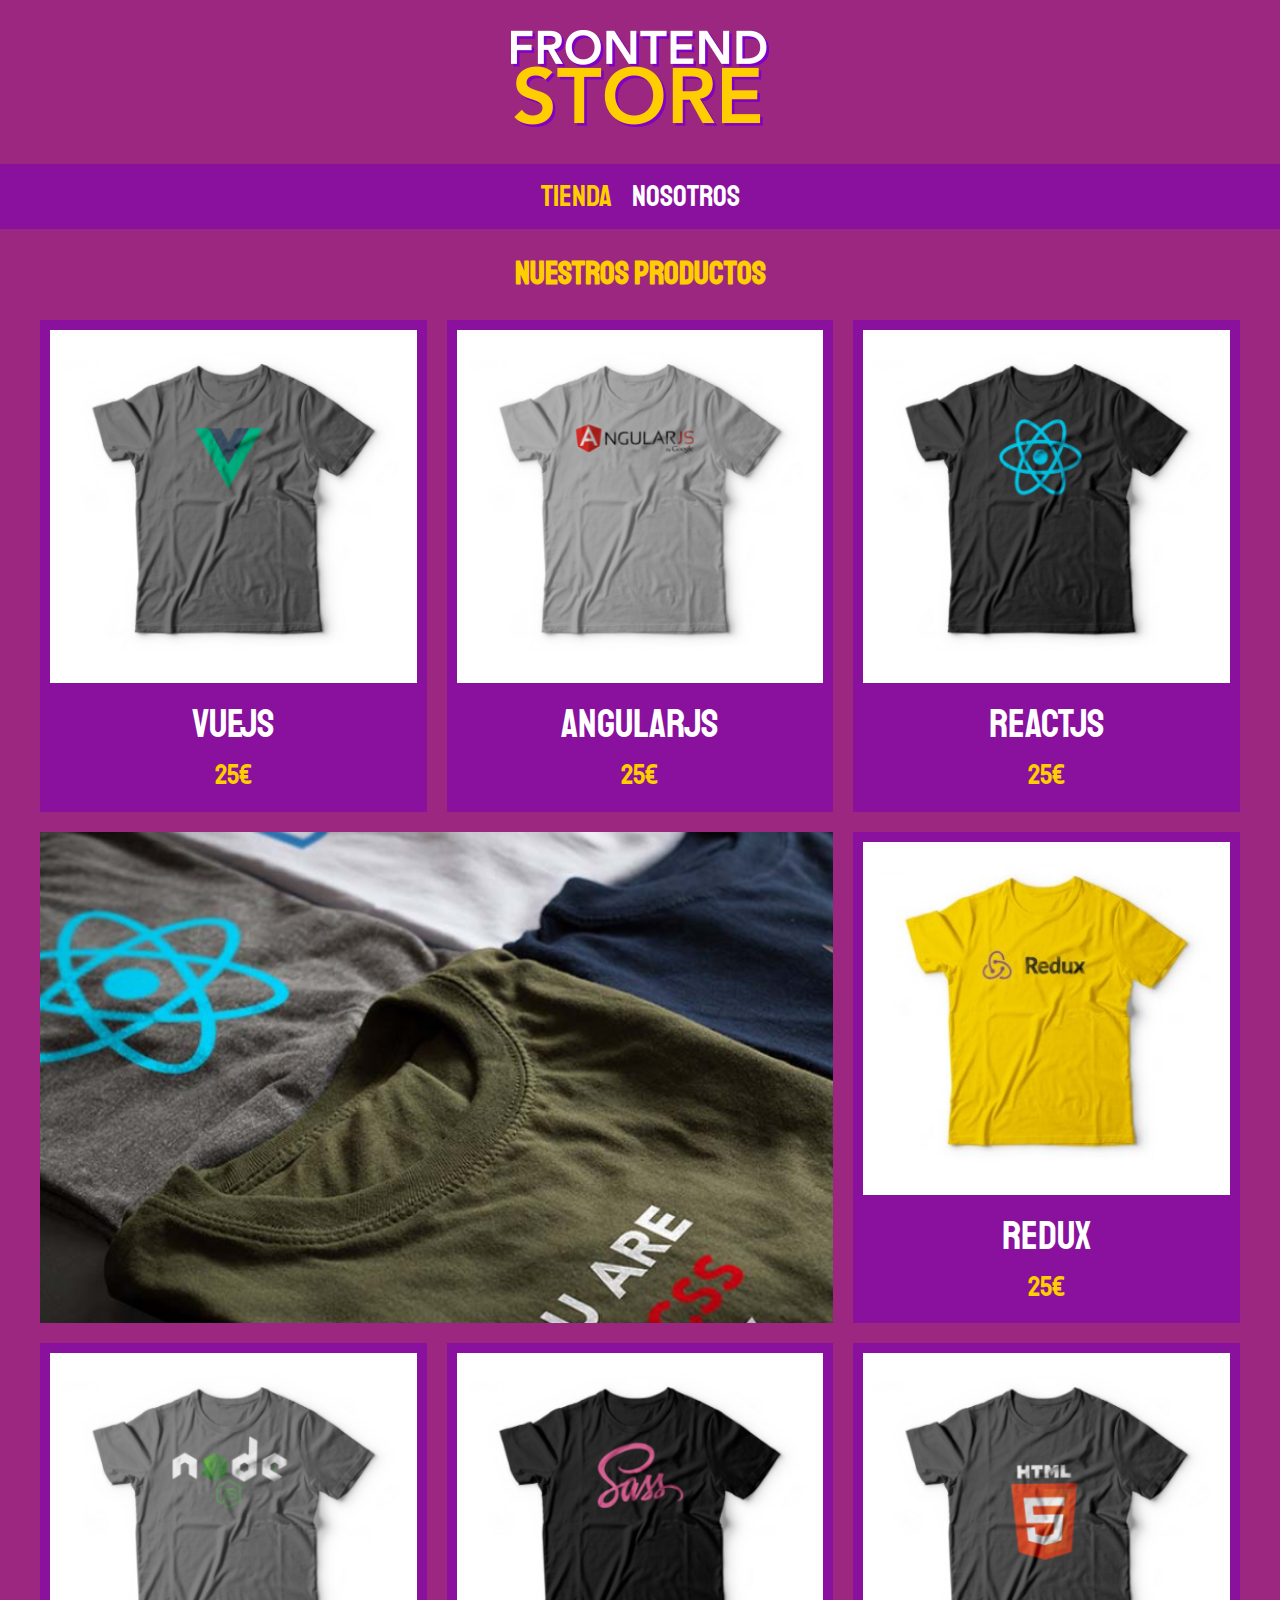
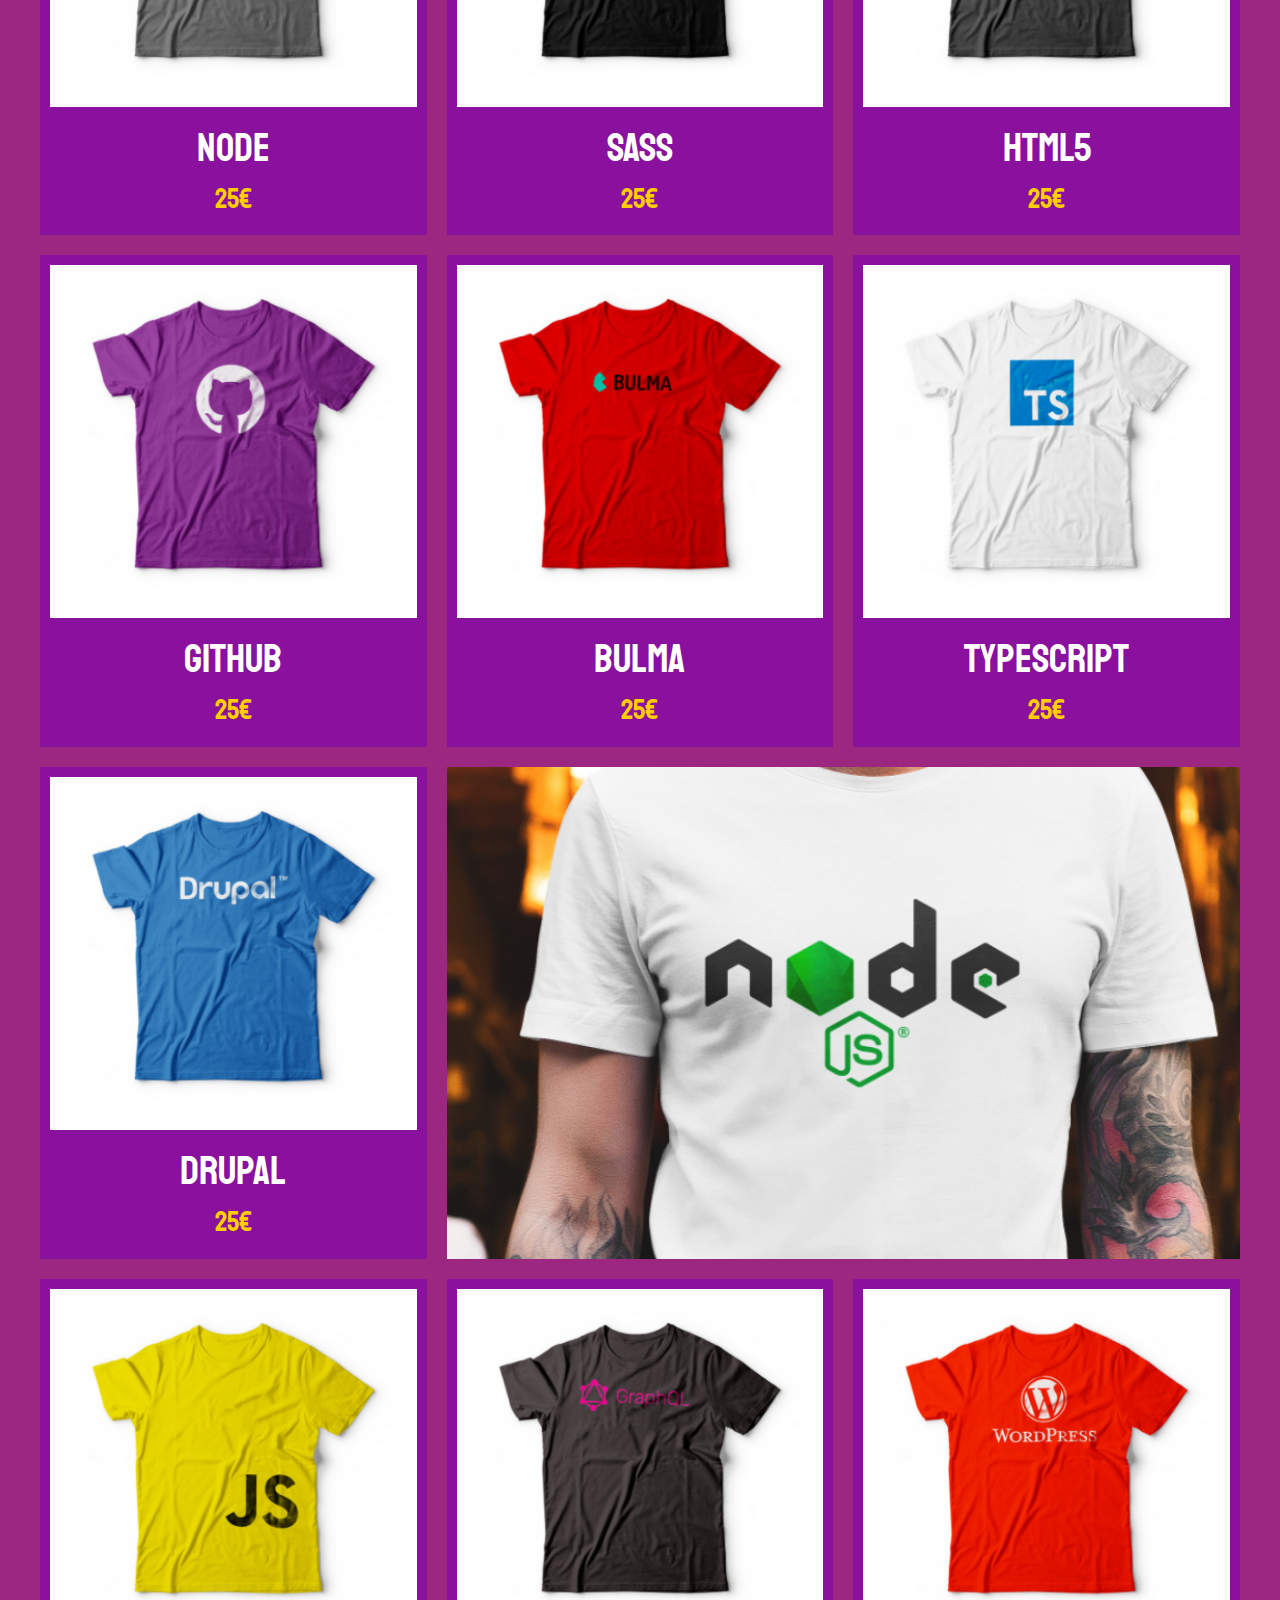
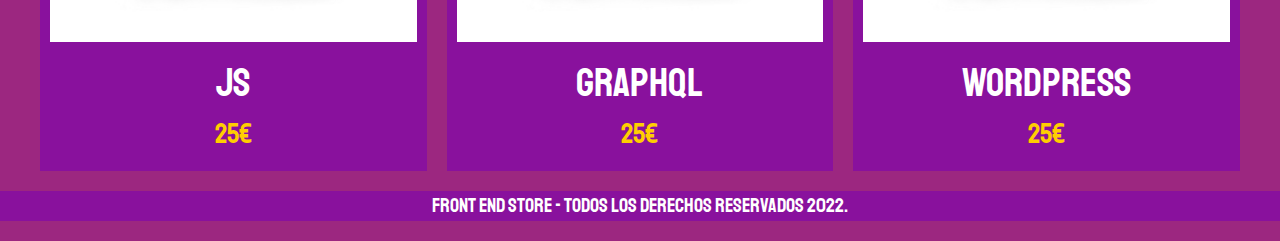
<file: index.html>
<!DOCTYPE html>
<html lang="en">
<head>
    <meta charset="UTF-8">
    <meta http-equiv="X-UA-Compatible" content="IE=edge">
    <meta name="viewport" content="width=device-width, initial-scale=1.0">
    <title>FrontEnd Store</title>
    <link rel="stylesheet" href="css/styles.css">
    <link rel="stylesheet" href="css/normalize.css">
    <link rel="preconnect" href="https://fonts.googleapis.com">
<link rel="preconnect" href="https://fonts.gstatic.com" crossorigin>
<link href="https://fonts.googleapis.com/css2?family=Staatliches&display=swap" rel="stylesheet">
    
</head>
<body>
    <header class="header">
        <a href="index.html">
            <img class="header__logo" src="img/logo.png" alt="Logotipo">
        </a>
    </header>
    <nav class="navegacion">
        <a class="navegacion__enlace navegacion__enlace--activo" href="index.html">Tienda</a>
        <a class="navegacion__enlace" href="nosotros.html">Nosotros</a>

    </nav>
    <main class="contenedor">
        <h1>nuestros productos</h1>
        <div class="grid">
            <div class="producto">
                <a href="producto.html">
                    <img class="producto__imagen" src="img/1.jpg" alt="imagen caiseta">
                    <div class="producto__informacion">
                        <p class="producto__nombre">VueJS</p>
                        <p class="producto__precio">25€</p>
                    </div>
                </a>
            </div>
            <div class="producto">
                <a href="producto.html">
                    <img class="producto__imagen" src="img/2.jpg" alt="imagen caiseta">
                    <div class="producto__informacion">
                        <p class="producto__nombre">AngularJS</p>
                        <p class="producto__precio">25€</p>
                    </div>
                </a>
            </div>
            <div class="producto">
                <a href="producto.html">
                    <img class="producto__imagen" src="img/3.jpg" alt="imagen caiseta">
                    <div class="producto__informacion">
                        <p class="producto__nombre">ReactJS</p>
                        <p class="producto__precio">25€</p>
                    </div>
                </a>
            </div>
            <div class="producto">
                <a href="producto.html">
                    <img class="producto__imagen" src="img/4.jpg" alt="imagen caiseta">
                    <div class="producto__informacion">
                        <p class="producto__nombre">Redux</p>
                        <p class="producto__precio">25€</p>
                    </div>
                </a>
            </div>
            <div class="producto">
                <a href="producto.html">
                    <img class="producto__imagen" src="img/5.jpg" alt="imagen caiseta">
                    <div class="producto__informacion">
                        <p class="producto__nombre">node</p>
                        <p class="producto__precio">25€</p>
                    </div>
                </a>
            </div>
            <div class="producto">
                <a href="producto.html">
                    <img class="producto__imagen" src="img/6.jpg" alt="imagen caiseta">
                    <div class="producto__informacion">
                        <p class="producto__nombre">sass</p>
                        <p class="producto__precio">25€</p>
                    </div>
                </a>
            </div>
            <div class="producto">
                <a href="producto.html">
                    <img class="producto__imagen" src="img/7.jpg" alt="imagen caiseta">
                    <div class="producto__informacion">
                        <p class="producto__nombre">html5</p>
                        <p class="producto__precio">25€</p>
                    </div>
                </a>
            </div>
            <div class="producto">
                <a href="producto.html">
                    <img class="producto__imagen" src="img/8.jpg" alt="imagen caiseta">
                    <div class="producto__informacion">
                        <p class="producto__nombre">github</p>
                        <p class="producto__precio">25€</p>
                    </div>
                </a>
            </div>
            <div class="producto">
                <a href="producto.html">
                    <img class="producto__imagen" src="img/9.jpg" alt="imagen caiseta">
                    <div class="producto__informacion">
                        <p class="producto__nombre">bulma</p>
                        <p class="producto__precio">25€</p>
                    </div>
                </a>
            </div>
            <div class="producto">
                <a href="producto.html">
                    <img class="producto__imagen" src="img/10.jpg" alt="imagen caiseta">
                    <div class="producto__informacion">
                        <p class="producto__nombre">typescript</p>
                        <p class="producto__precio">25€</p>
                    </div>
                </a>
            </div>
            <div class="producto">
                <a href="producto.html">
                    <img class="producto__imagen" src="img/11.jpg" alt="imagen caiseta">
                    <div class="producto__informacion">
                        <p class="producto__nombre">drupal</p>
                        <p class="producto__precio">25€</p>
                    </div>
                </a>
            </div>
            <div class="producto">
                <a href="producto.html">
                    <img class="producto__imagen" src="img/12.jpg" alt="imagen caiseta">
                    <div class="producto__informacion">
                        <p class="producto__nombre">js</p>
                        <p class="producto__precio">25€</p>
                    </div>
                </a>
            </div>
            <div class="producto">
                <a href="producto.html">
                    <img class="producto__imagen" src="img/13.jpg" alt="imagen caiseta">
                    <div class="producto__informacion">
                        <p class="producto__nombre">graphQL</p>
                        <p class="producto__precio">25€</p>
                    </div>
                </a>
            </div>
            <div class="producto">
                <a href="producto.html">
                    <img class="producto__imagen" src="img/14.jpg" alt="imagen caiseta">
                    <div class="producto__informacion">
                        <p class="producto__nombre">wordpress</p>
                        <p class="producto__precio">25€</p>
                    </div>
                </a>
            </div>

            <div class="grafico grafico__camisa">

            </div>
            <div class="grafico grafico__node">
                
            </div>
        </div>
    </main>


    <footer class="footer">
        <p class="footer__texto">Front End Store - Todos los derechos Reservados 2022.</p>
    </footer>

</body>
</html>
</file>
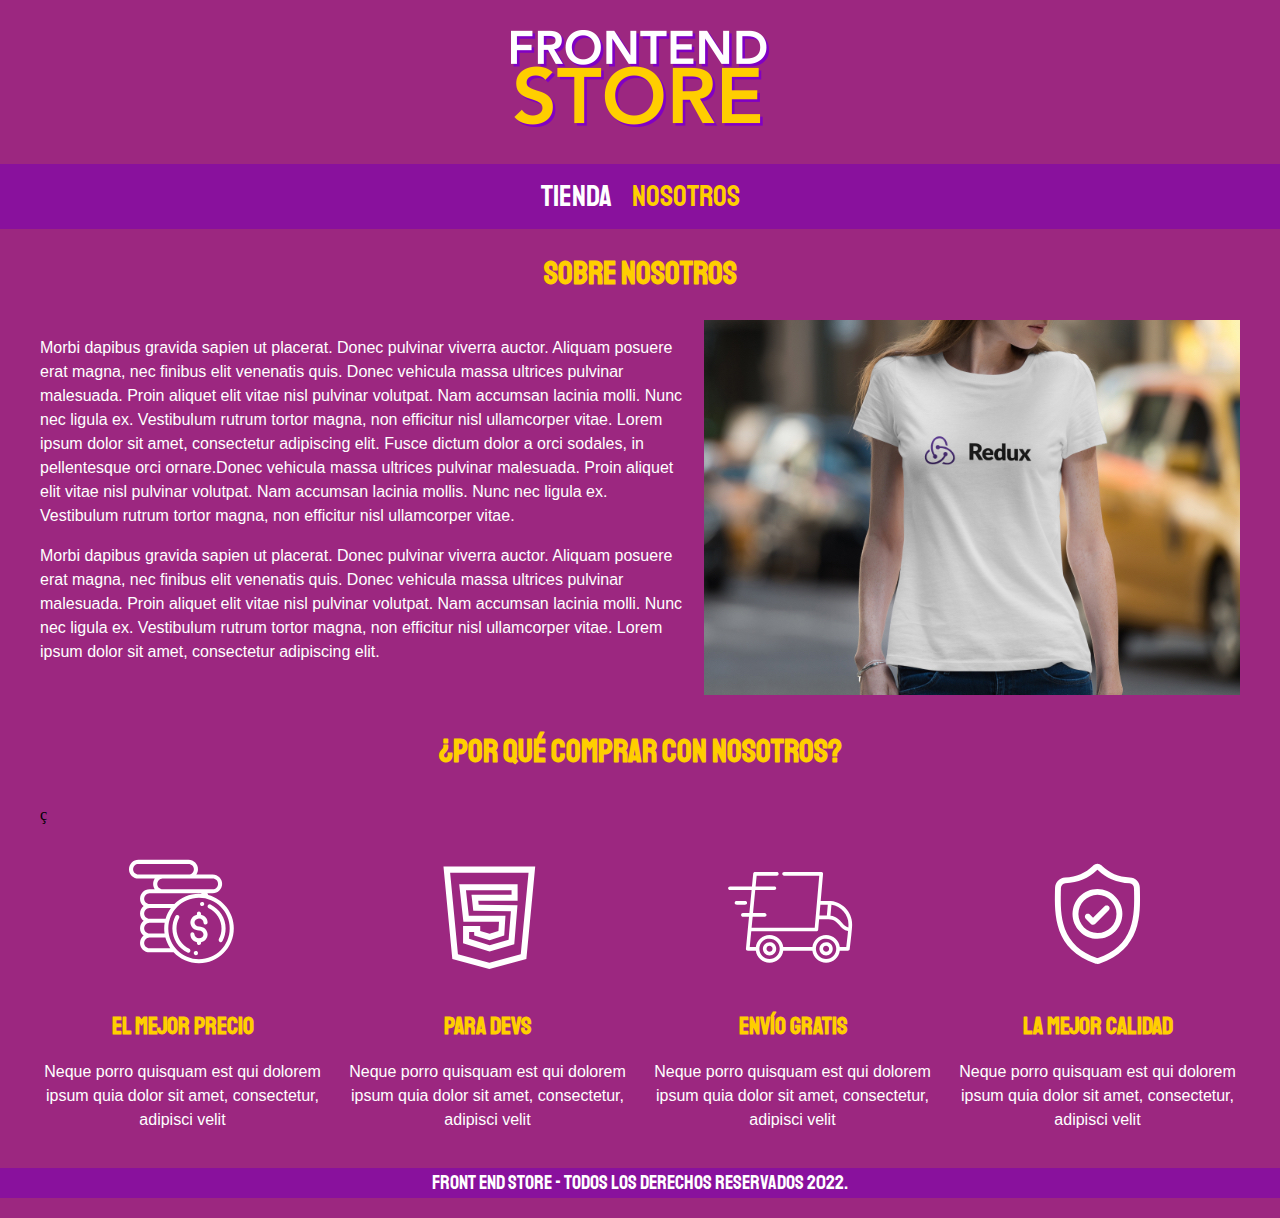
<file: nosotros.html>
<!DOCTYPE html>
<html lang="en">
<head>
    <meta charset="UTF-8">
    <meta http-equiv="X-UA-Compatible" content="IE=edge">
    <meta name="viewport" content="width=device-width, initial-scale=1.0">
    <title>FrontEnd Store</title>
    <link rel="stylesheet" href="css/styles.css">
    <link rel="stylesheet" href="css/normalize.css">
    <link rel="preconnect" href="https://fonts.googleapis.com">
<link rel="preconnect" href="https://fonts.gstatic.com" crossorigin>
<link href="https://fonts.googleapis.com/css2?family=Staatliches&display=swap" rel="stylesheet">
    
</head>
<body>
    <header class="header">
        <a href="index.html">
            <img class="header__logo" src="img/logo.png" alt="Logotipo">
        </a>
    </header>
    <nav class="navegacion">
        <a class="navegacion__enlace " href="index.html">Tienda</a>
        <a class="navegacion__enlace navegacion__enlace--activo" href="#nosotros.html">Nosotros</a>

    </nav>
    <main class="contenedor">
        <h1>sobre nosotros</h1>
        <div class="grid_nosotros">
            <div class="grid_nosotros__texto">
                <p>Morbi dapibus gravida sapien ut placerat. 
                    Donec pulvinar viverra auctor. Aliquam posuere erat magna, nec finibus elit venenatis quis. 
                    Donec vehicula massa ultrices pulvinar malesuada. Proin aliquet elit vitae nisl pulvinar volutpat.
                     Nam accumsan lacinia molli. Nunc nec ligula ex. Vestibulum rutrum tortor magna, non efficitur nisl ullamcorper vitae. 
                     Lorem ipsum dolor sit amet, consectetur adipiscing elit. 
                     Fusce dictum dolor a orci sodales, in pellentesque orci ornare.Donec vehicula massa ultrices pulvinar malesuada. 
                     Proin aliquet elit vitae nisl pulvinar volutpat. Nam accumsan lacinia mollis.
                     Nunc nec ligula ex. Vestibulum rutrum tortor magna, non efficitur nisl ullamcorper vitae. </p>
                <p>Morbi dapibus gravida sapien ut placerat. 
                    Donec pulvinar viverra auctor. Aliquam posuere erat magna, nec finibus elit venenatis quis. 
                    Donec vehicula massa ultrices pulvinar malesuada. Proin aliquet elit vitae nisl pulvinar volutpat.
                     Nam accumsan lacinia molli. Nunc nec ligula ex. Vestibulum rutrum tortor magna, non efficitur nisl ullamcorper vitae. 
                     Lorem ipsum dolor sit amet, consectetur adipiscing elit. 
                      </p>
            </div>
                <div class="grid_nosotros__imagen">
                    <img src="img/nosotros.jpg" alt="nosotros">
                </div>
            </div> <!-- Fin apartado nosotros-->
         </div>
    </main>
    <section class="contenedor comprar">
        
            <h2 class="comprar_titulo">¿por qué comprar con nosotros?</h1>ç
            <div class="bloques">
                <div class="bloque">
                    <img class="bloque__img" src="img/icono_1.png" alt="img por que comprar">
                    <h3 class="bloque__titulo">el mejor precio</h3>
                    <p>Neque porro quisquam est qui dolorem ipsum quia dolor sit amet, consectetur, adipisci velit</p>
                                     
                </div>
                <div class="bloque">
                    <img class="bloque__img" src="img/icono_2.png" alt="img devolucion">
                    <h3 class="bloque__titulo">para devs</h3>
                    <p>Neque porro quisquam est qui dolorem ipsum quia dolor sit amet, consectetur, adipisci velit</p>
                </div>
                <div class="bloque">
                    <img class="bloque__img" src="img/icono_3.png" alt="img envio gratis">
                    <h3 class="bloque__titulo">envío gratis</h3>
                    <p>Neque porro quisquam est qui dolorem ipsum quia dolor sit amet, consectetur, adipisci velit</p>
                </div>
                <div class="bloque">
                    <img class="bloque__img" src="img/icono_4.png" alt="img mejor calidad">
                    <h3 class="bloque__titulo">la mejor calidad</h3>
                    <p>Neque porro quisquam est qui dolorem ipsum quia dolor sit amet, consectetur, adipisci velit</p>
                </div>
            </div>
    </section>


    <footer class="footer">
        <p class="footer__texto">Front End Store - Todos los derechos Reservados 2022.</p>
    </footer>

</body>
</html>
</file>
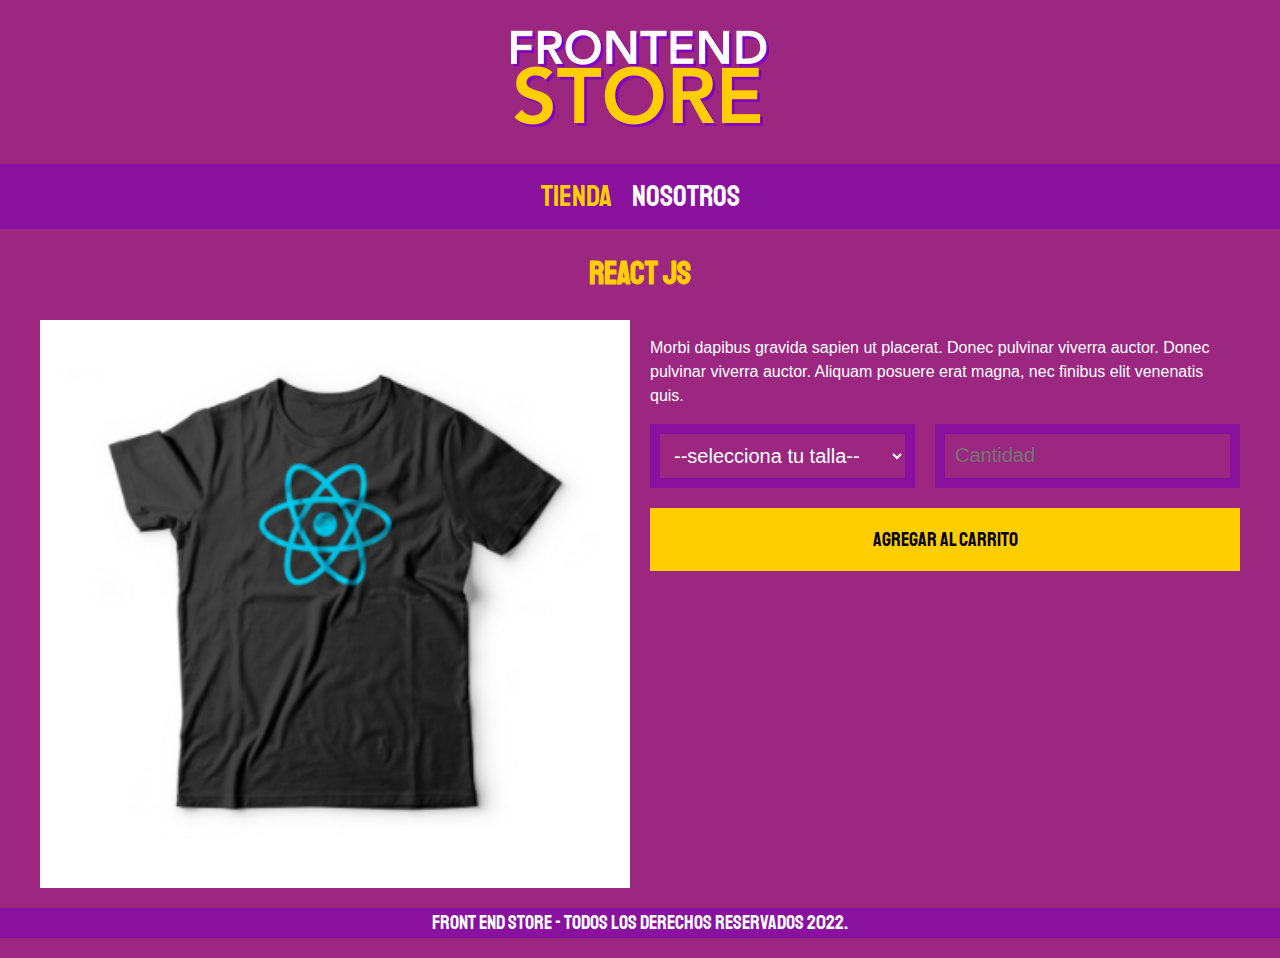
<file: producto.html>
<!DOCTYPE html>
<html lang="en">
<head>
    <meta charset="UTF-8">
    <meta http-equiv="X-UA-Compatible" content="IE=edge">
    <meta name="viewport" content="width=device-width, initial-scale=1.0">
    <title>FrontEnd Store</title>
    <link rel="stylesheet" href="css/styles.css">
    <link rel="stylesheet" href="css/normalize.css">
    <link rel="preconnect" href="https://fonts.googleapis.com">
<link rel="preconnect" href="https://fonts.gstatic.com" crossorigin>
<link href="https://fonts.googleapis.com/css2?family=Staatliches&display=swap" rel="stylesheet">
    
</head>
<body>
    <header class="header">
        <a href="index.html">
            <img class="header__logo" src="img/logo.png" alt="Logotipo">
        </a>
    </header>
    <nav class="navegacion">
        <a class="navegacion__enlace navegacion__enlace--activo" href="index.html">Tienda</a>
        <a class="navegacion__enlace" href="nosotros.html">Nosotros</a>

    </nav>
    <main class="contenedor">
        <h1>react js</h1>

        <div class="camisa">
            <img class="camisa__img" src="img/3.jpg" alt="imagen del producto">
            <div class="camisa__contenido">
                <p>Morbi dapibus gravida sapien ut placerat. 
                    Donec pulvinar viverra auctor. 
                    Donec pulvinar viverra auctor. 
                    Aliquam posuere erat magna, nec finibus elit venenatis quis.
                </p>
                <form class="formulario">
                    <select class="formulario__campo">
                        <option disabled selected>--selecciona tu talla--</option>
                        <option>s</option>
                        <option>m</option>
                        <option>l</option>
                        <option>xl</option>
                    </select>
                    <input class="formulario__campo" type="number" placeholder="Cantidad" min="1">
                    <input class="formulario__submit" type="submit" value="agregar al carrito">
                </form>
            </div>
        </div>
    </main>


    <footer class="footer">
        <p class="footer__texto">Front End Store - Todos los derechos Reservados 2022.</p>
    </footer>

</body>
</html>
</file>
<file: css/styles.css>
:root{
    --primario: #9C2780;
    --primarioOscuro: #89119D;
    --secundario: #FFCE00;
    --secundarioOscuro: rgb(233,287,2);
    --blanco: #fff;
    --negro: #000;
    
    --fuentePrincipal: 'Staatliches', cursive;
}

html {
    box-sizing: border-box;
    font-size: 62.5%;
}
*, *:before, *:after {
    box-sizing: inherit;
}

/* GLOBALES */
body{
    background-color: var(--primario);
    font-size: 16px;
    line-height: 1.5;
}

p{
    font-size: 16px;
    font-family: Arial, Helvetica, sans-serif;
    color: var(--blanco);

}
a{
    text-decoration: none;
}
img{
    max-width: 100%;
}
.contenedor{
    max-width: 120rem;
    margin: 0 auto;
    
}
h1, h2, h3 {
    text-align: center;
    color: var(--secundario);
    font-family: var(--fuentePrincipal);
}
h1{
    font-size: 4rem;
}
h2{
    font-size: 3.2rem;
}
h3{
    font-size: 2.4rem;
}
/* HEADER */
.header{
    display: flex;
    justify-content: center;
}
.header__logo{
    margin: 3rem 0;
}
/* FOOTER */
.footer{
    background-color: var(--primarioOscuro);
    padding: 1rem o;
    margin-top: 2rem;

}
.footer__texto{
 font-family: var(--fuentePrincipal);
 font-size: 2rem;
 text-align: center;
 color: var(--blanco);   
}
/* NAVEGACION */
.navegacion{
    background-color: var(--primarioOscuro);
    padding: 1rem 0;
    display: flex;
    justify-content: center;
    /* gap: 2rem; esto es una forma nueva de separar los enlaces pero es soportada en pocos navegadores */
}
.navegacion__enlace{
    font-family: var(--fuentePrincipal);
    color: var(--blanco);
    font-size: 3rem;
    margin-right: 2rem;
}
.navegacion__enlace:last-of-type{
    margin-right: 0;
}
.navegacion__enlace:hover,
.navegacion__enlace--activo{
    color: var(--secundario);
}
/* grid */
.grid{
    display: grid;
    grid-template-columns: repeat(2, 1fr);
    gap: 2rem;
}
@media (min-width: 768px) { 
    .grid{
        display: grid;
        grid-template-columns: repeat(3, 1fr);
    }   
}
/* productos */
.producto{
    background-color: var(--primarioOscuro);
    padding: 1rem;
}
.producto__imagen{
    width: 100%;

}
.producto__informacion{

}
.producto__nombre{
    font-size: 4rem;

}
.producto__precio{
    font-size: 2.8rem;
    color: var(--secundario);
}
.producto__nombre,
.producto__precio{
    font-family: var(--fuentePrincipal);
    margin: 1rem 0;
    text-align: center;
    line-height: 1.2;
}
/* graficos */
.grafico{
    min-height: 30rem;
    background-repeat: none;
    background-size: cover;
    grid-column: 1 / 3;

}
.grafico__camisa{
    grid-row: 2 / 3;
    background-image: url(../img/grafico1.jpg);
}
.grafico__node{
    background-image: url(../img/grafico2.jpg);
    grid-row: 8 / 9;
}
@media (min-width: 768px) { 
    
    .grafico__node{
        grid-row: 5 / 6;
        grid-column: 2 / 4;
    }
}
/* NOSOTROS */
.grid_nosotros{
    display: grid;
    
}
@media (min-width: 768px) { 
        
    .grid_nosotros{
        display: grid;
        grid-template-columns: repeat(2, auto);
        column-gap: 2rem;
        
    }
    .grid_nosotros__imagen{
        grid-column: 2 / 3;
    }
}

.grid_nosotros__imagen{
    grid-row: 1 / 2;
    width: 100%;
}
/* comprar con nosotros */
.bloques{
    display: grid;
    grid-template-columns: repeat(2 , 1fr);   
    gap: 2rem;

}

@media (min-width: 768px) { 
    
    .bloques{
        grid-template-columns: repeat(4 , 1fr);       
    
    }
}

.bloque{
    text-align: center;    

}
.bloque__titulo{
    margin: 0;
}
.bloque__img{
    width: auto;
}
/* PRODUCTOS */
@media (min-width: 768px) { 
    
    .camisa{
        display: grid;
        grid-template-columns: repeat(2 , 1fr);
        column-gap: 2rem;
    }
        
}
.camisa__img{
    width: 100%;
}
.formulario{
    display: grid;
    grid-template-columns: repeat(2 , 1fr);
    gap: 2rem;

}
.formulario__campo{
    border: 1rem solid var(--primarioOscuro);
    background-color: transparent;
    color: var(--blanco);
    font-size: 2rem;
    font-family: Arial, Helvetica, sans-serif;
    padding: 1rem;
}
.formulario__submit{
    background-color: var(--secundario);
    border: none;
    font-size: 2rem;
    font-family: var(--fuentePrincipal);
    padding: 2rem;
    transition: background-color .3s ease;
    grid-column: 1 / 3;
}
.formulario__submit:hover{ 
    cursor: pointer;
    background-color: var(--secundarioOscuro);
}
</file>
